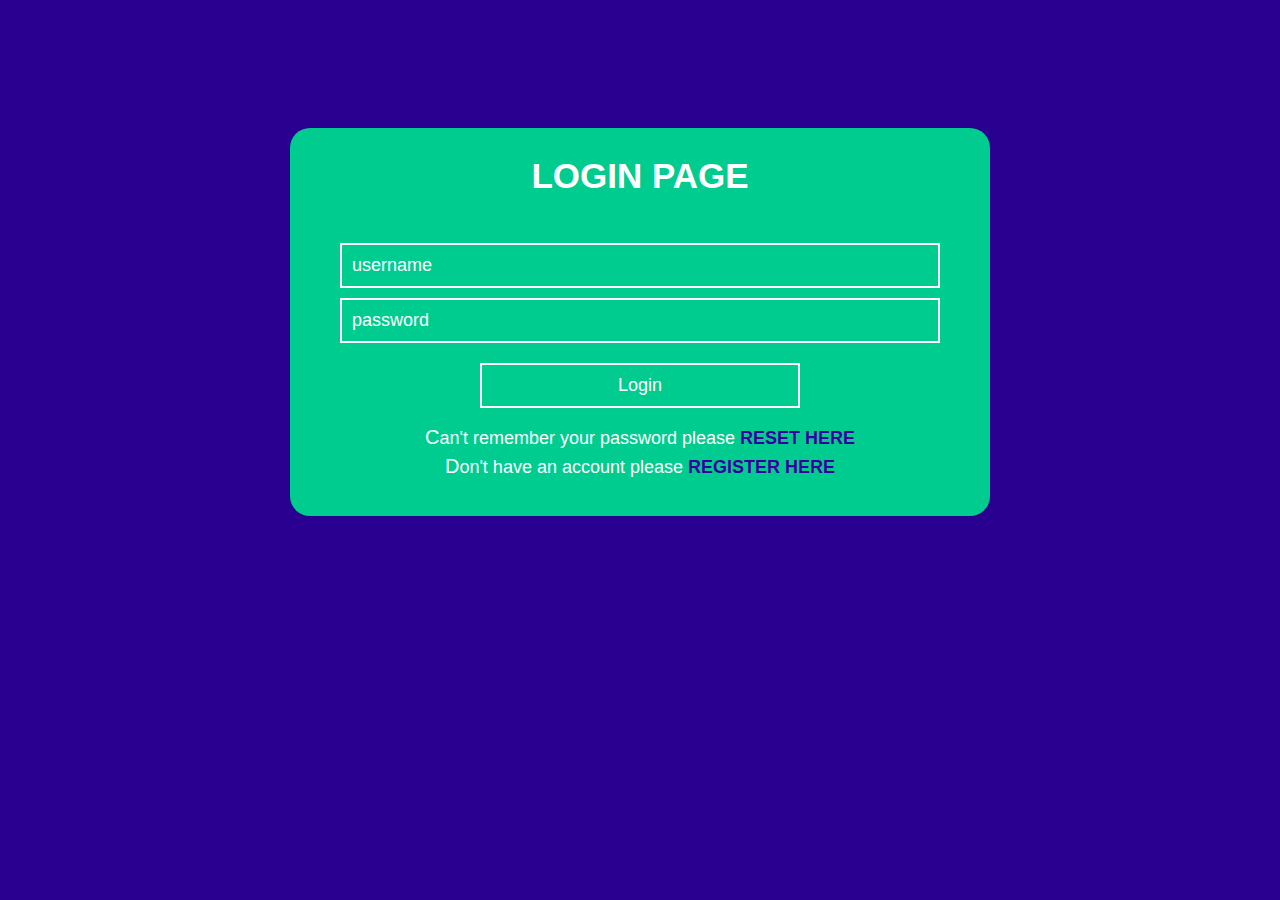
<file: index.html>
<!DOCTYPE html>
<html lang="en">
<head>
    <meta charset="UTF-8">
    <meta http-equiv="X-UA-Compatible" content="IE=edge">
    <meta name="viewport" content="width=device-width, initial-scale=1.0">
    <!-- Style css file -->
    <link rel="stylesheet" href="css/style.css"/>
    <title>Login page</title>
</head>
<body>
    <div id="admin-box">
    <!-- page heading -->
    <h1>Login page</h1>
<!-- Form -->
<form>
    <input type="text" name="user" placeholder="username" />
    <input type="password" name="password" placeholder="password" />
    <input type="submit" value="login" />
</form>    
<p class="pg"> 
    Can't remember your password please
 <a href="html/reset.html" target="_blank">reset here</a>
</p>
<p class="pg" >
    Don't have an account please 
    <a href="html/register.html"target="_blank">register here</a>
    </p>
</div>

</body>
</html>
</file>
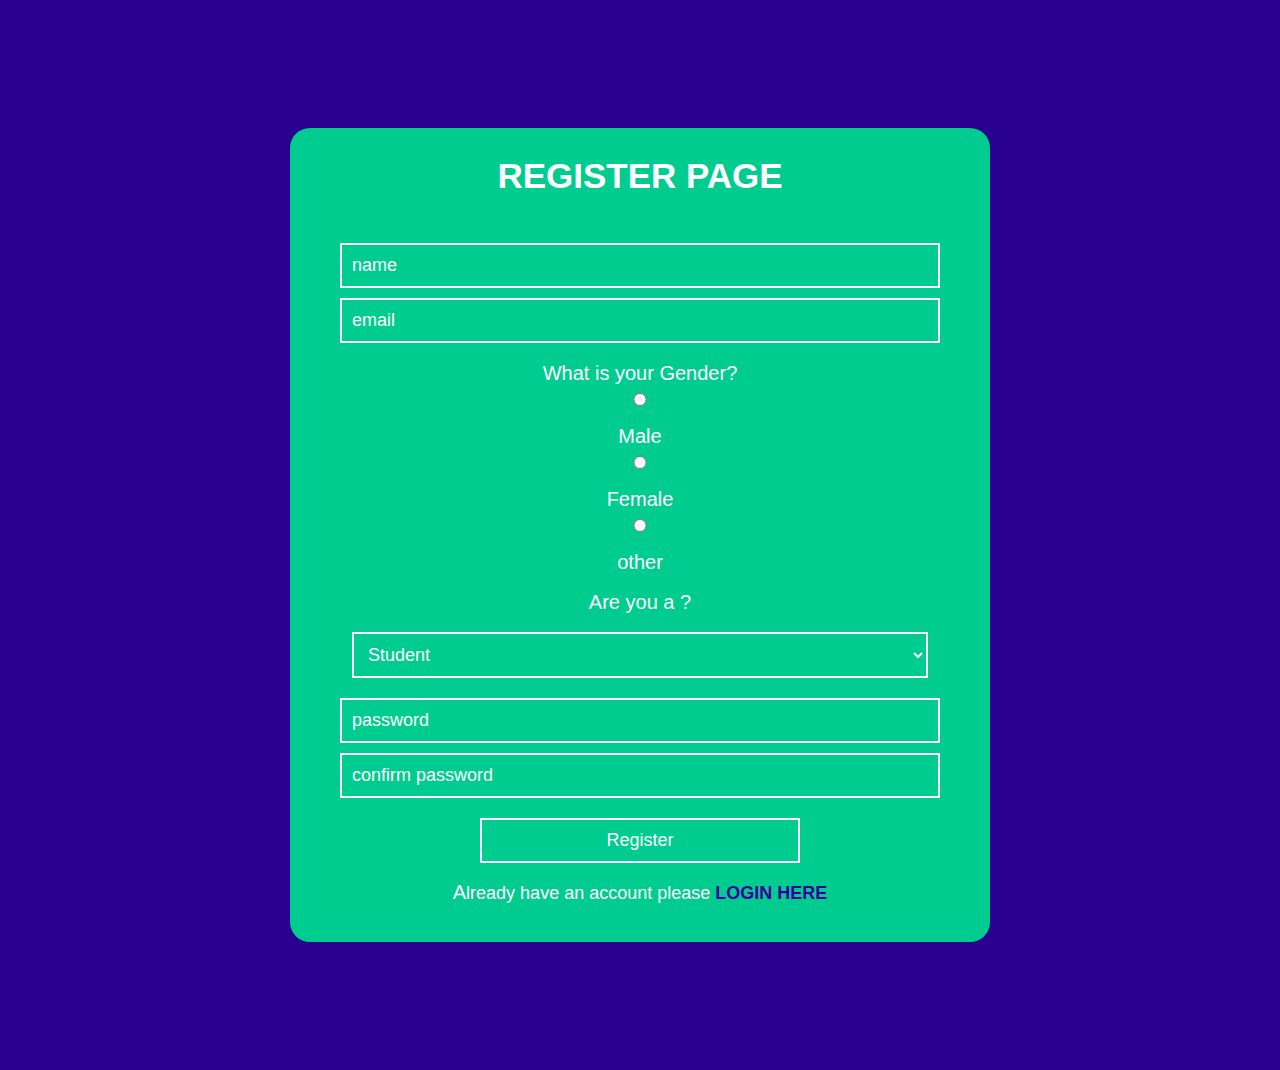
<file: html/register.html>
<!DOCTYPE html>
<html lang="en">
<head>
    <meta charset="UTF-8">
    <meta http-equiv="X-UA-Compatible" content="IE=edge">
    <meta name="viewport" content="width=device-width, initial-scale=1.0">
   <!-- main Css -->
   <link rel="stylesheet" href="../css/style.css">
    <title>Register page</title>
</head>
<body>
    <div id="admin-box">
        <!-- page heading -->
    <h1>Register page</h1>
    <!-- Form -->
    <form>
        <input type="text" name="F-name" placeholder="name" />
        <input type="email" name="mail" placeholder="email" />
        <!--Radio Start-->
      <label>What is your Gender?</label>
      <input type="radio" id="male" name="gender" value="male">
      <label for="male">Male</label>
      <input type="radio" id="female" name="gender" value="female">
      <label for="female">Female</label>
      <input type="radio" id="other" name="gender" value="other">
      <label for="other">other</label>
        
      <!--Radio End-->
    
      <!--select start-->
      <label for="occu">Are you a ?</label>
    <select name="occu" id="occupation">
    <option value="student">Student</option>
    <option value="">Teacher</option>
    <option value="">Nothing</option>
    </select>
        <!-- select start -->
        <input type="password" name="password" placeholder="password" />
        <input 
        type="password" 
        name="c-password" 
        placeholder="confirm password"/>
         <input type="submit" value="Register"/>
    </form>    
        <p class="pg">
            Already have an account please
             <a href="../New Text Document.html"target="_blank">login here</a>
            </p>
    </div>
</body>
</html>
</file>
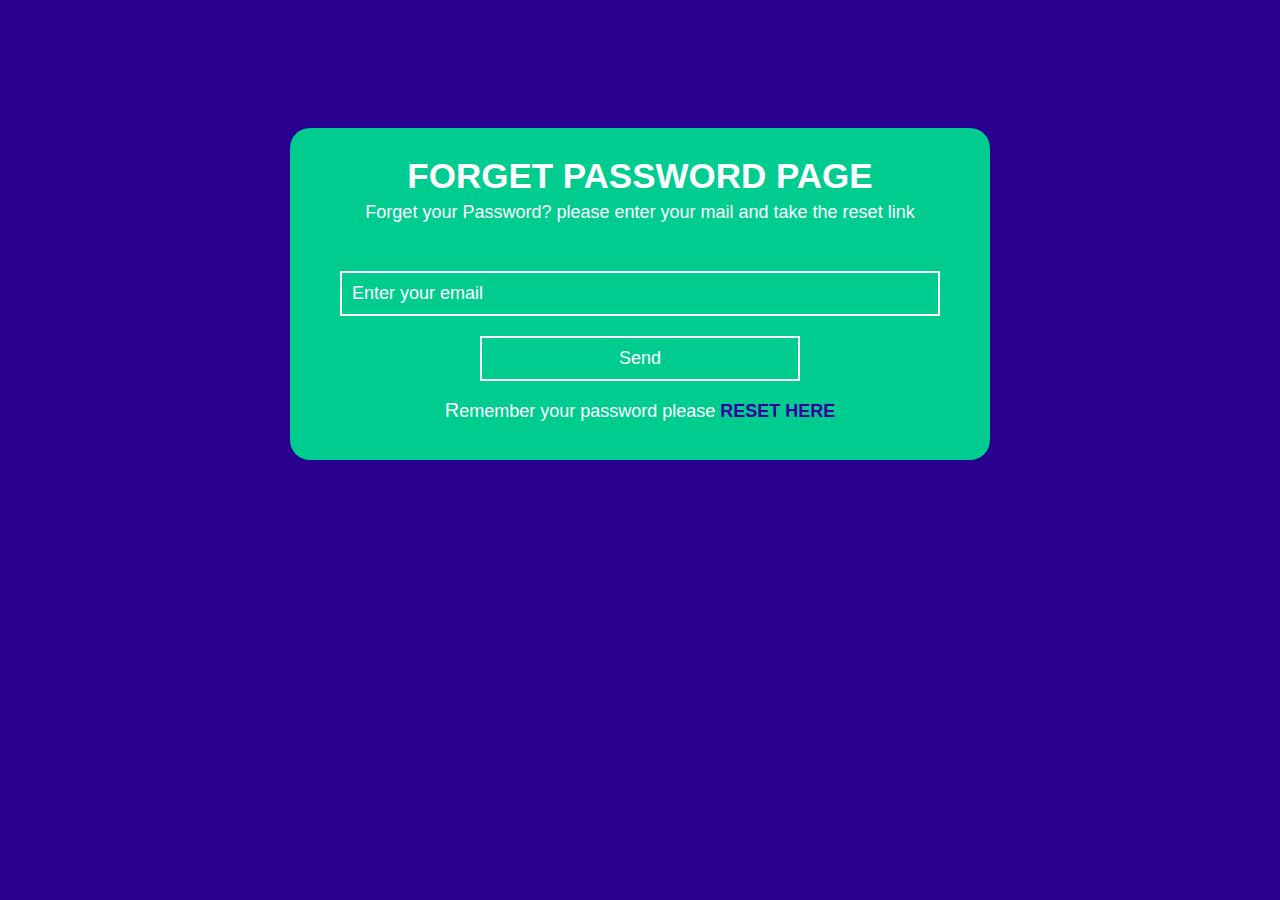
<file: html/reset.html>
<!DOCTYPE html>
<html lang="en">
<head>
<meta charset="UTF-8">
<meta http-equiv="X-UA-Compatible" content="IE=edge">
<meta name="viewport" content="width=device-width, initial-scale=1.0">
   <!-- main Css -->
   <link rel="stylesheet" href="../css/style.css">
<title>Forget Password Page</title>
</head>
<body>
<div id="admin-box">
    <!-- page heading -->
<h1 style="margin-bottom: 10px">Forget Password Page</h1>
<p class="reset-p">
    Forget your Password? please enter your mail and take the reset link
    </p>

<!-- Form -->
<form>
<input type="email" name="email" placeholder="Enter your email" />
<input type="submit" value="send" />
</form>    

<p class="pg">
    Remember your password please
<a href="../New Text Document.html" target="_blank">reset here</a></p>
</div>
</body>
</html>
</file>
<file: css/style.css>
/* Unicersal selector */
*{
    margin: 0;
    padding: 0;
    border: 0;
    outline: 0;
    text-decoration: none;
    font-family: Arial, Helvetica, sans-serif;
}
/* Element selector */
body {
    background-color:#29008f ;
}
/* Id selector */
#admin-box {
    background-color:#00cc8f;
    color:rgb(255, 255, 255);
    width: 50%;
    text-align: center;
    margin: 10% auto;
    padding: 30px;
    border-radius: 20px;
}
#admin-box:hover{
    box-shadow: 0px 0px 10px #f1f5f4;
    transition: ease-out 0.8s;
}
/* Descendant Selector */
#admin-box h1 {
    font-size: 35px;
    line-height: 35px;
    text-transform: uppercase;
    margin-bottom: 50px;
} 

/* Grouping selector */
input,
label, 
select {
    display: block;
}
/* Attribute selector */
input[type="radio"]
label[for="male"]
label[for="female"] 
label[for="other"] {
display: inline-block;
}
label {
    font-size: 20px;
    line-height: 20px;
    margin-top: 20px;
}
select{
    width: 90%;
    margin: 20px auto;
    padding: 10px;
    font-size: 18px;
    background-color: transparent;
    border: 2px solid #fff;
    color: #fff;
}
option {
    background-color: #38009e;
}
input{
    background-color: transparent;
    width: 90%;
    margin: 10px auto 0px;
    padding: 10px;
    font-size: 18px;
    border: 2px solid #fff;
    color: #fff;
}
/* Psudo Element selector */
input::placeholder {
    color: #fff;
}
/* Attribute selector */
input[type="submit"] {
    width: 50%;
    margin: 20px auto;
    text-transform: capitalize;
}
/* Psudo class selector */
input[type="submit"]:hover{
    background-color: #fff;
    color: #6600cc;
    transition:ease-in-out 0.8s;
}

/* class selctor */
.pg {
    font-size: 18px;
    line-height: 18px;
    margin: 10px 0px;
}
.pg::first-letter{
    font-size: 20px;
}
.pg a {
text-transform: uppercase;
color: #38009e;
font-weight: 600;
}
.reset-p{
    font-size: 18px;
    line-height: 18px;
    margin-bottom: 50px;
}
</file>
